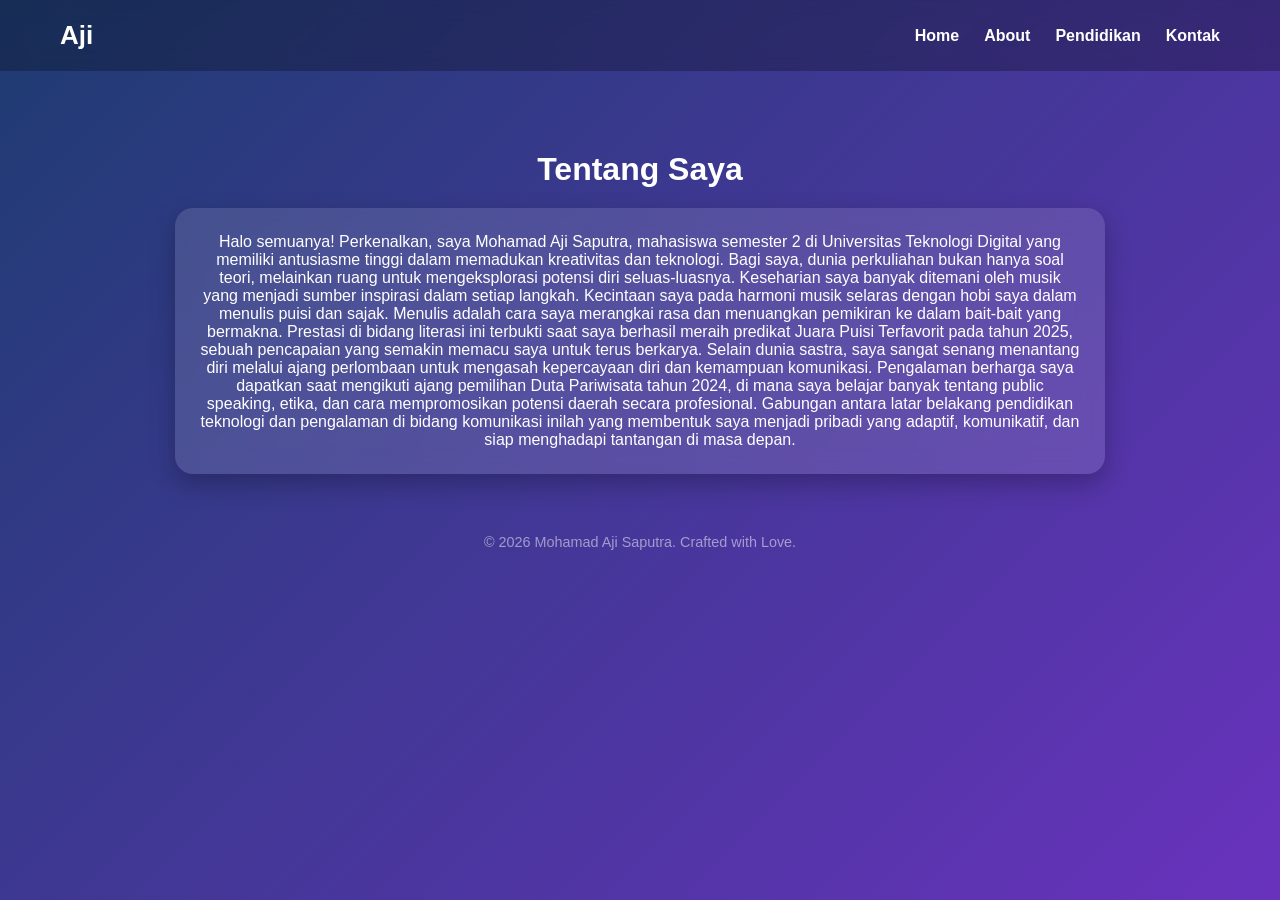
<file: about.html>
<!DOCTYPE html>
<html lang="id">
<head>
    <meta charset="UTF-8">
    <title>About</title>
    <link rel="stylesheet" href="style.css">
</head>
<body>

<nav>
    <h2 class="logo">Aji</h2>
    <ul>
        <li><a href="index.html">Home</a></li>
        <li><a href="about.html">About</a></li>
        <li><a href="pendidikan.html">Pendidikan</a></li>
        <li><a href="kontak.html">Kontak</a></li>
    </ul>
</nav>

<div class="container">
    <h1>Tentang Saya</h1>

    <div class="card">
        <p>Halo semuanya! Perkenalkan, saya Mohamad Aji Saputra, mahasiswa semester 2 di Universitas Teknologi Digital yang memiliki antusiasme tinggi dalam memadukan kreativitas dan teknologi. Bagi saya, dunia perkuliahan bukan hanya soal teori, melainkan ruang untuk mengeksplorasi potensi diri seluas-luasnya.

Keseharian saya banyak ditemani oleh musik yang menjadi sumber inspirasi dalam setiap langkah. Kecintaan saya pada harmoni musik selaras dengan hobi saya dalam menulis puisi dan sajak. Menulis adalah cara saya merangkai rasa dan menuangkan pemikiran ke dalam bait-bait yang bermakna. Prestasi di bidang literasi ini terbukti saat saya berhasil meraih predikat Juara Puisi Terfavorit pada tahun 2025, sebuah pencapaian yang semakin memacu saya untuk terus berkarya.

Selain dunia sastra, saya sangat senang menantang diri melalui ajang perlombaan untuk mengasah kepercayaan diri dan kemampuan komunikasi. Pengalaman berharga saya dapatkan saat mengikuti ajang pemilihan Duta Pariwisata tahun 2024, di mana saya belajar banyak tentang public speaking, etika, dan cara mempromosikan potensi daerah secara profesional. Gabungan antara latar belakang pendidikan teknologi dan pengalaman di bidang komunikasi inilah yang membentuk saya menjadi pribadi yang adaptif, komunikatif, dan siap menghadapi tantangan di masa depan.</p>
</div>

</body>
</html>

<footer style="text-align: center; padding: 40px 0; color: rgba(255,255,255,0.5); font-size: 0.9rem;">
    <p>&copy; 2026 Mohamad Aji Saputra. Crafted with Love.</p>
</footer>
</file>
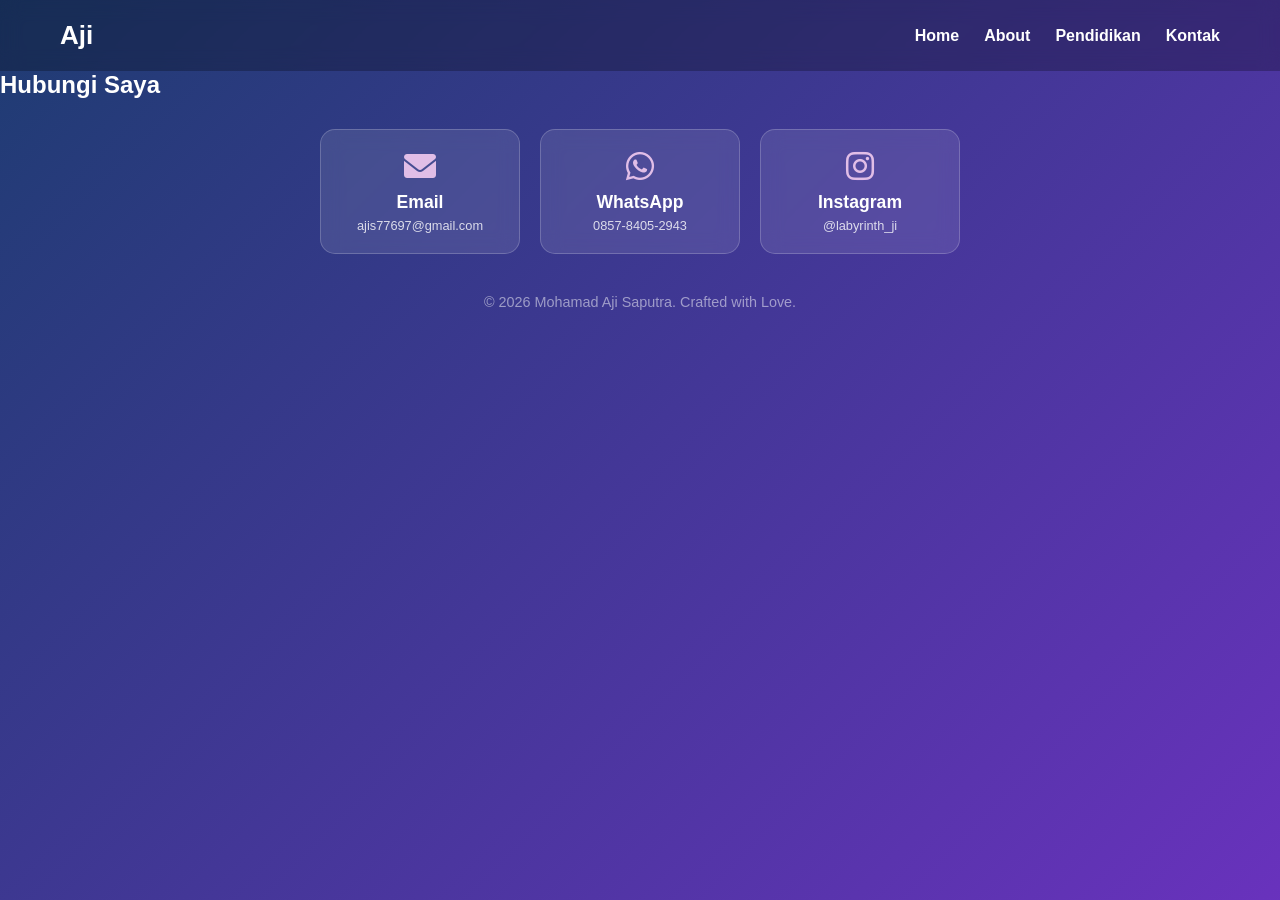
<file: kontak.html>
<!DOCTYPE html>
<html lang="id">
<head>
    <meta charset="UTF-8">
    <title>Kontak</title>
    <link rel="stylesheet" href="style.css">
    <link rel="stylesheet" href="https://cdnjs.cloudflare.com/ajax/libs/font-awesome/6.5.0/css/all.min.css">
    <link rel="stylesheet" href="https://cdnjs.cloudflare.com/ajax/libs/font-awesome/6.0.0/css/all.min.css">
</head>
<body>

<nav>
    <h2 class="logo">Aji</h2>
    <ul>
        <li><a href="index.html">Home</a></li>
        <li><a href="about.html">About</a></li>
        <li><a href="pendidikan.html">Pendidikan</a></li>
        <li><a href="kontak.html">Kontak</a></li>
    </ul>
</nav>

<div class="kontak-container">
    <h2>Hubungi Saya</h2>
    <div class="kontak-grid">
        <a href="mailto:ajis77697@gmail.com" class="kontak-card">
            <i class="fas fa-envelope"></i>
            <span>Email</span>
            <p>ajis77697@gmail.com</p>
        </a>

        <a href="https://wa.me/6285784052943" class="kontak-card">
            <i class="fab fa-whatsapp"></i>
            <span>WhatsApp</span>
            <p>0857-8405-2943</p>
        </a>

        <a href="https://instagram.com/labyrinth_ji" class="kontak-card">
            <i class="fab fa-instagram"></i>
            <span>Instagram</span>
            <p>@labyrinth_ji</p>
        </a>
    </div>
</div>

<footer style="text-align: center; padding: 40px 0; color: rgba(255,255,255,0.5); font-size: 0.9rem;">
    <p>&copy; 2026 Mohamad Aji Saputra. Crafted with Love.</p>
</footer>
</file>
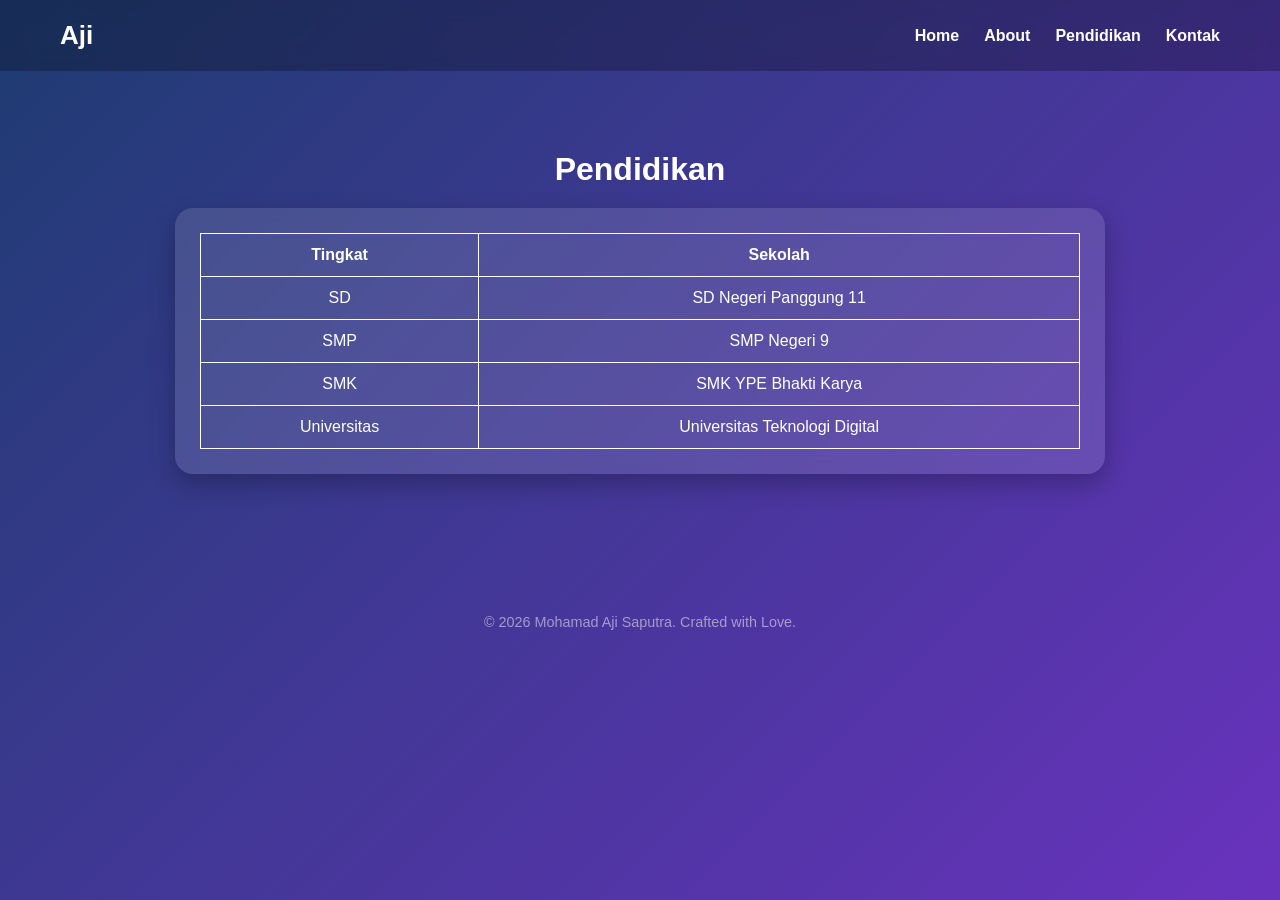
<file: pendidikan.html>
<!DOCTYPE html>
<html lang="id">
<head>
    <meta charset="UTF-8">
    <title>Pendidikan</title>
    <link rel="stylesheet" href="style.css">
</head>
<body>

<nav>
    <h2 class="logo">Aji</h2>
    <ul>
        <li><a href="index.html">Home</a></li>
        <li><a href="about.html">About</a></li>
        <li><a href="pendidikan.html">Pendidikan</a></li>
        <li><a href="kontak.html">Kontak</a></li>
    </ul>
</nav>

<div class="container">
    <h1>Pendidikan</h1>

    <div class="card">
        <table>
            <tr><th>Tingkat</th><th>Sekolah</th></tr>
            <tr><td>SD</td><td>SD Negeri Panggung 11</td></tr>
            <tr><td>SMP</td><td>SMP Negeri 9</td></tr>
            <tr><td>SMK</td><td>SMK YPE Bhakti Karya</td></tr>
            <tr><td>Universitas</td><td>Universitas Teknologi Digital</td></tr>
        </table>
    </div>
</div>

</body>
</html>

<footer style="text-align: center; padding: 40px 0; color: rgba(255,255,255,0.5); font-size: 0.9rem;">
    <p>&copy; 2026 Mohamad Aji Saputra. Crafted with Love.</p>
</footer>
</file>
<file: style.css>
* {
    margin: 0;
    padding: 0;
    box-sizing: border-box;
}

body {
    font-family: 'Segoe UI', sans-serif;
    color: white;

    /* background profesional */
    background: linear-gradient(135deg, #1e3c72, #8e2de2, #ff6ec4);
    background-size: 300% 300%;
    animation: bgMove 10s ease infinite;

    min-height: 100vh;
}

@keyframes bgMove {
    0% {background-position: 0% 50%;}
    50% {background-position: 100% 50%;}
    100% {background-position: 0% 50%;}
}

/* NAVBAR */
nav {
    display: flex;
    justify-content: space-between;
    align-items: center;
    padding: 20px 60px;
    background: rgba(0,0,0,0.25);
    backdrop-filter: blur(10px);
}

.logo {
    font-size: 26px;
    font-weight: bold;
}

nav ul {
    display: flex;
    list-style: none;
    gap: 25px;
}

nav ul li a {
    text-decoration: none;
    color: white;
    font-weight: 600;
    transition: 0.3s;
}

nav ul li a:hover {
    color: #ffd6ff;
}

/* Container Utama Home */
.home {
    display: flex;             /* Membuat konten jadi bersampingan */
    align-items: center;       /* Rata tengah secara vertikal */
    justify-content: space-between; /* Teks di kiri, foto di kanan */
    padding: 80px 10%;         /* Jarak dari tepi layar */
    min-height: 100vh;         /* Tinggi layar penuh */
    gap: 50px;                 /* Jarak antara teks dan foto */
}

/* Mengatur ukuran teks agar tidak memenuhi layar */
.text-container {
    flex: 1; 
}

.text-container h1 {
    font-size: 2.8rem;
    margin-bottom: 10px;
    color: white;
}

/* --- CSS UNTUK FOTO DIAM (TUNGGAL) --- */

.image-box-single {
    width: 350px;              /* Ukuran diameter lingkaran foto */
    height: 350px;             /* Harus sama dengan lebar agar bulat */
    border-radius: 50%;        /* INI KUNCINYA agar jadi bulat sempurna */
    border: 8px solid rgba(255, 255, 255, 0.2); /* Bingkai transparan cantik */
    box-shadow: 0 10px 30px rgba(0, 0, 0, 0.3); /* Efek bayangan biar melayang */
    overflow: hidden;          /* Potong foto kotak agar masuk ke lingkaran */
    flex-shrink: 0;            /* Biar foto gak gepeng di layar kecil */
    
    /* TIDAK ADA KODE ANIMASI DI SINI, JADI FOTO AKAN DIAM */
}

.image-box-single img {
    width: 100%;
    height: 100%;
    object-fit: cover;         /* Agar foto kamu pas memenuhi lingkaran, tidak gepeng */
}

.image {
    position: relative;
}

/* Lingkaran cahaya di belakang foto */
.image::before {
    content: '';
    position: absolute;
    width: 110%;
    height: 110%;
    top: -5%;
    left: -5%;
    background: radial-gradient(circle, rgba(225,190,231,0.3) 0%, rgba(255,255,255,0) 70%);
    border-radius: 50%;
    z-index: -1;
}
/* CARD */
.container {
    text-align: center;
    padding: 80px 20px;

}

.card {
    background: rgba(255,255,255,0.12);
    padding: 25px;
    margin: 20px auto;
    border-radius: 18px;
    width: 75%;
    backdrop-filter: blur(12px);
    box-shadow: 0 10px 25px rgba(0,0,0,0.25);
}

/* TABLE */
table {
    margin: auto;
    width: 100%;
    border-collapse: collapse;
}

th, td {
    border: 1px solid white;
    padding: 12px;
}

.kontak-grid {
    display: flex;
    justify-content: center;
    gap: 20px;
    margin-top: 30px;
    flex-wrap: wrap;
}

.kontak-card {
    background: rgba(255, 255, 255, 0.1);
    backdrop-filter: blur(10px);
    border: 1px solid rgba(255, 255, 255, 0.2);
    padding: 20px;
    border-radius: 15px;
    text-decoration: none;
    color: white;
    width: 200px;
    transition: 0.3s ease;
    text-align: center;
}

.kontak-card:hover {
    background: rgba(255, 255, 255, 0.2);
    transform: translateY(-10px);
    border-color: #e1bee7;
}

.kontak-card i {
    font-size: 2rem;
    margin-bottom: 10px;
    display: block;
    color: #e1bee7;
}

.kontak-card span {
    font-weight: bold;
    display: block;
    font-size: 1.1rem;
}

.kontak-card p {
    font-size: 0.8rem;
    opacity: 0.8;
    margin-top: 5px;
}
}

/* Menghilangkan garis bawah asli dan kasih warna */
nav ul li a {
    text-decoration: none;
    color: white;
    position: relative; /* Penting untuk posisi garis nanti */
    padding: 5px 0;
}

/* Membuat garis bayangan yang awalnya lebar 0 */
nav ul li a::after {
    content: '';
    position: absolute;
    width: 0;
    height: 2px;
    background: #e1bee7; /* Warna ungu muda */
    left: 0;
    bottom: 0;
    transition: 0.4s; /* Biar munculnya halus */
}

/* Pas kursor di atas menu, garisnya jadi lebar 100% */
nav ul li a:hover::after {
    width: 100%;
}
</file>
